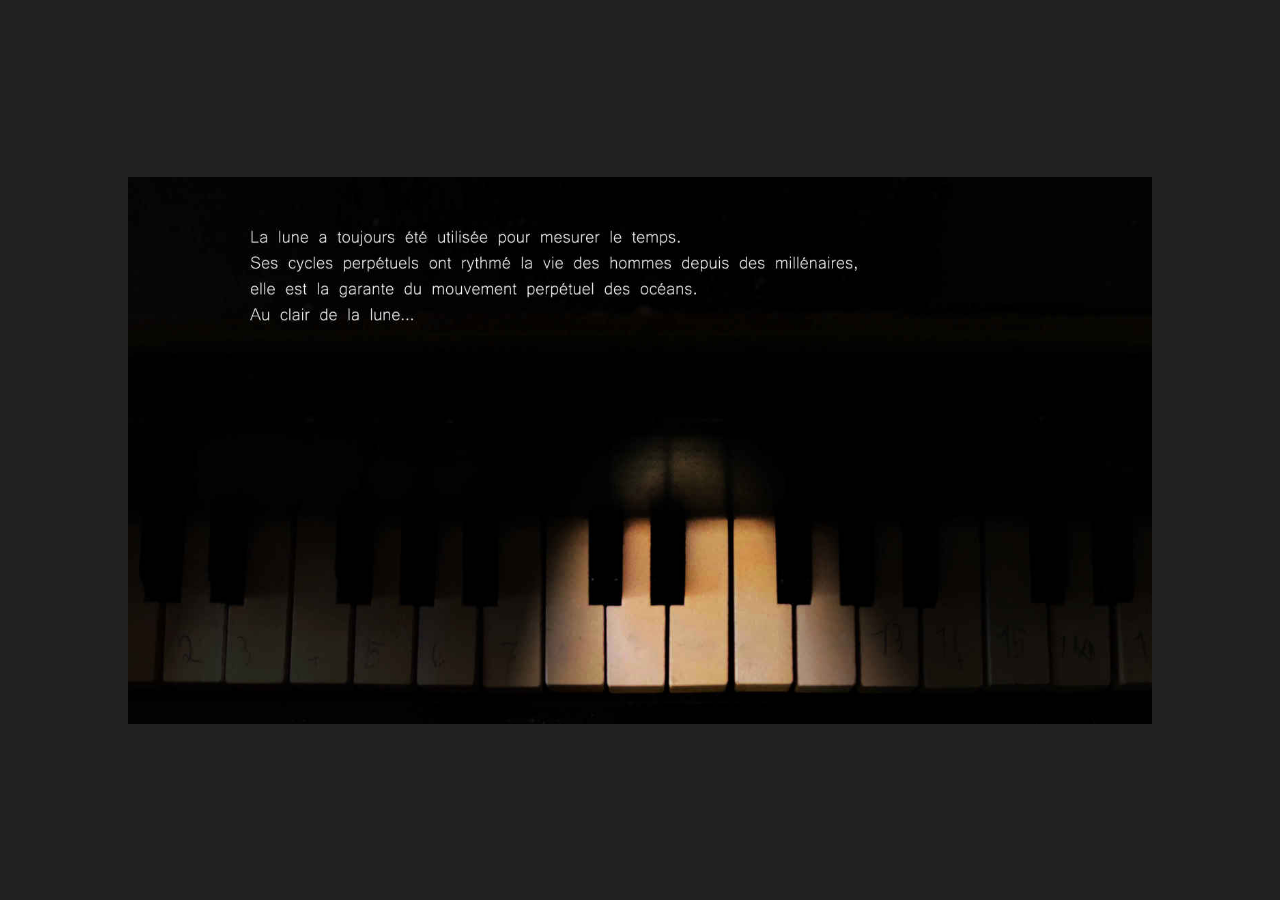
<file: Piano code/pianoMatt/index.html>
<!DOCTYPE html>
<html lang="en">
  <head>
    <meta charset="UTF-8" />
    <meta name="viewport" content="width=device-width, initial-scale=1.0" />
    <link rel="icon" type="image/png" href="./assets/img/piano0.jpg" />
    <title>Piano</title>
    <script src="./script.js"></script>
    <link rel="stylesheet" href="style.css" />
    <link rel="preload" href="./assets/img/piano0.jpg" as="image" />
    <link rel="preload" href="./assets/img/pianodo.jpg" as="image" />
    <link rel="preload" href="./assets/img/pianore.jpg" as="image" />
    <link rel="preload" href="./assets/img/pianomi.jpg" as="image" />
    <link rel="preload" href="./assets/img/pianofa.jpg" as="image" />
    <link rel="preload" href="./assets/img/pianosol.jpg" as="image" />
    <link rel="preload" href="./assets/sound/do.mp3" as="audio" />
    <link rel="preload" href="./assets/sound/re.mp3" as="audio" />
    <link rel="preload" href="./assets/sound/mi.mp3" as="audio" />
    <link rel="preload" href="./assets/sound/fa.mp3" as="audio" />
    <link rel="preload" href="./assets/sound/sol.mp3" as="audio" />
  </head>
  <body>
    <div class="container">
      <div id="piano-container">
        <div id="do" class="note"></div>
        <div id="re" class="note"></div>
        <div id="mi" class="note"></div>
        <div id="fa" class="note"></div>
        <div id="sol" class="note"></div>
      </div>
      <div id="piano-container-back"></div>
    </div>
  </body>
</html>
</file>
<file: Piano code/pianoMatt/style.css>
* {
  margin: 0;
  background-color: rgb(33, 33, 33);
}

.container {
  max-width: 80%;
  height: 100vh;
  position: relative;
  margin: auto;
}

#piano-container {
  position: absolute;
  z-index: 10;
  top: 0;
  bottom: 0;
  left: 0;
  right: 0;
  background-image: url("./assets/img/piano0.jpg");
  background-position: center;
  background-repeat: no-repeat;
  background-size: contain;
}

#piano-container-back {
  position: absolute;
  z-index: 5;
  top: 0;
  bottom: 0;
  left: 0;
  right: 0;
  background-image: url("./assets/img/piano0.jpg");
  background-position: center;
  background-repeat: no-repeat;
  background-size: contain;
}

.note {
  position: absolute;
  height: 100%;
  background-color: transparent;
}
#do {
  left: 40.5%;
  width: 6%;
}
#re {
  left: 46.5%;
  width: 6%;
}
#mi {
  left: 52.5%;
  width: 6.3%;
}
#fa {
  left: 58.8%;
  width: 6.2%;
}
#sol {
  left: 65.15%;
  width: 6%;
}
</file>
